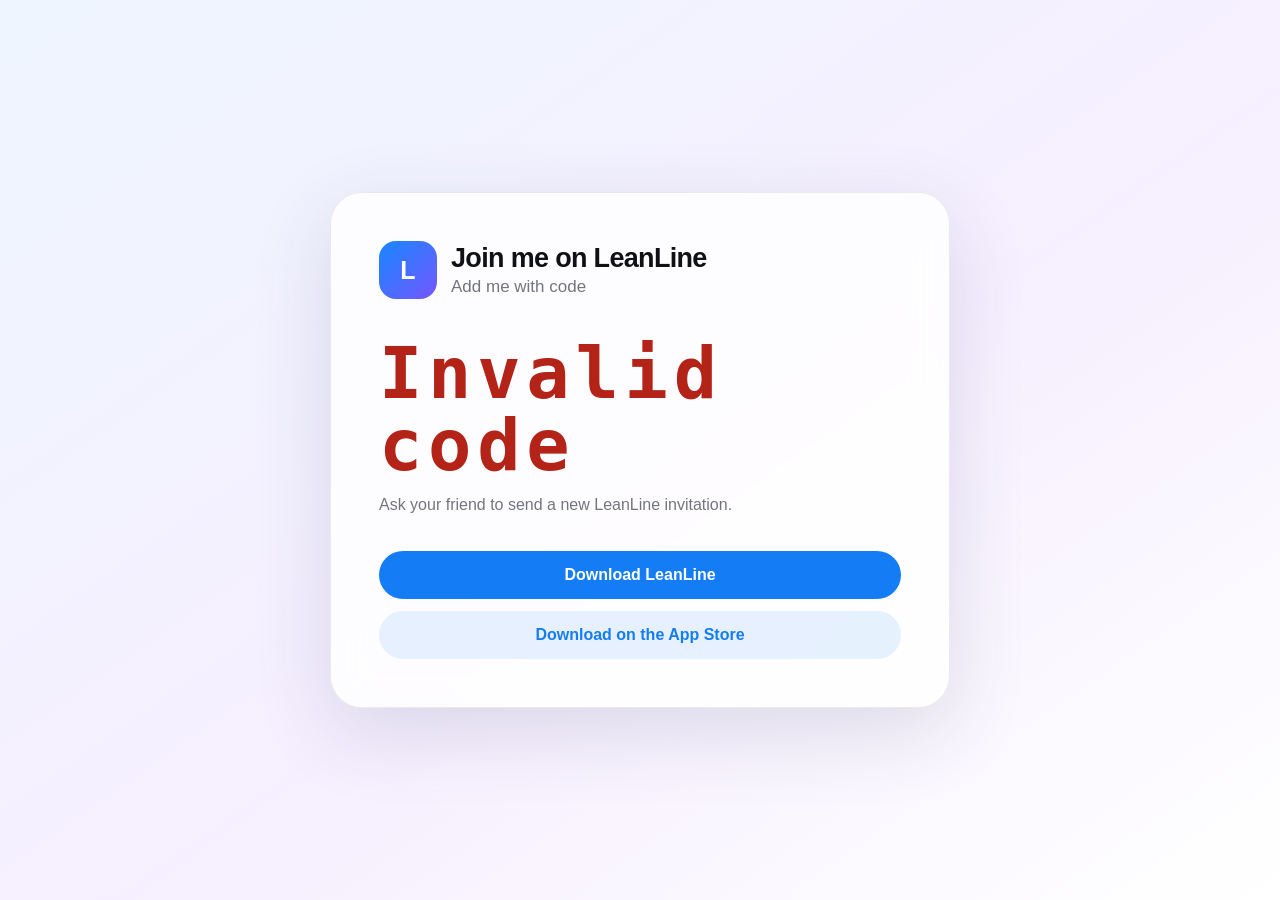
<file: invite/index.html>
<!doctype html>
<html lang="en">
  <head>
    <meta charset="utf-8">
    <meta name="viewport" content="width=device-width, initial-scale=1">
    <meta name="theme-color" content="#f4f5fb">
    <meta name="apple-itunes-app" content="app-id=6760519227">
    <title>Join me on LeanLine</title>
    <style>
      :root { color-scheme: light; font-family: -apple-system, BlinkMacSystemFont, "SF Pro Display", sans-serif; }
      * { box-sizing: border-box; }
      body { margin: 0; min-height: 100vh; display: grid; place-items: center; padding: 22px; background: linear-gradient(145deg, #eef5ff, #f6efff 55%, #fff); color: #101114; }
      main { width: min(100%, 620px); padding: clamp(28px, 7vw, 48px); border: 1px solid rgba(0,0,0,.08); border-radius: 32px; background: rgba(255,255,255,.82); box-shadow: 0 24px 80px rgba(50,60,100,.14); backdrop-filter: blur(18px); }
      .eyebrow { display: flex; align-items: center; gap: 14px; }
      .mark { width: 58px; height: 58px; display: grid; place-items: center; border-radius: 17px; color: white; font-size: 25px; font-weight: 900; background: linear-gradient(135deg, #1687ff, #7557ff); }
      h1 { margin: 0; font-size: 27px; letter-spacing: -.025em; }
      .subtitle { margin-top: 3px; color: #73757e; font-size: 17px; }
      .code { margin: 38px 0 12px; font: 900 clamp(46px, 12vw, 72px)/1 ui-monospace, SFMono-Regular, Menlo, monospace; letter-spacing: .08em; overflow-wrap: anywhere; }
      .hint { color: #73757e; font-size: 16px; line-height: 1.5; }
      .actions { display: grid; gap: 12px; margin-top: 34px; }
      a { display: flex; justify-content: center; padding: 15px 20px; border-radius: 999px; text-decoration: none; font-weight: 760; }
      .primary { color: white; background: #147df5; }
      .secondary { color: #147df5; background: rgba(20,125,245,.1); }
      .invalid { color: #b42318; }
    </style>
  </head>
  <body>
    <main>
      <div class="eyebrow">
        <div class="mark">L</div>
        <div>
          <h1>Join me on LeanLine</h1>
          <div class="subtitle">Add me with code</div>
        </div>
      </div>
      <div class="code" id="code">••••••</div>
      <div class="hint" id="hint">Open LeanLine to connect and track progress together.</div>
      <div class="actions">
        <a class="primary" id="open-app" href="https://apps.apple.com/app/id6760519227">Open LeanLine</a>
        <a class="secondary" href="https://apps.apple.com/app/id6760519227">Download on the App Store</a>
      </div>
    </main>
    <script>
      const params = new URLSearchParams(location.search);
      const token = params.get("i") || "";
      const legacyCode = (params.get("code") || "").toUpperCase().replace(/[^A-Z0-9]/g, "").slice(0, 6);
      const codeNode = document.querySelector("#code");
      const hintNode = document.querySelector("#hint");
      const openNode = document.querySelector("#open-app");

      function showInvalid() {
        codeNode.textContent = "Invalid code";
        codeNode.classList.add("invalid");
        hintNode.textContent = "Ask your friend to send a new LeanLine invitation.";
        openNode.textContent = "Download LeanLine";
        openNode.href = "https://apps.apple.com/app/id6760519227";
      }

      async function resolveInvite() {
        const query = token
          ? `token=${encodeURIComponent(token)}`
          : `code=${encodeURIComponent(legacyCode)}`;

        if (!token && legacyCode.length !== 6) {
          showInvalid();
          return;
        }

        try {
          const response = await fetch(
            `https://oostcbbccmqlbgffgwrj.supabase.co/functions/v1/invite-link?${query}`,
            { headers: { "Accept": "application/json" } }
          );
          if (!response.ok) throw new Error("Invalid invitation");
          const result = await response.json();
          const code = String(result.code || "").toUpperCase();
          if (!/^[A-Z0-9]{6}$/.test(code)) throw new Error("Invalid code");

          codeNode.textContent = code;
          openNode.href = token
            ? `leanline://invite?i=${encodeURIComponent(token)}`
            : `leanline://invite?code=${encodeURIComponent(code)}`;
        } catch {
          showInvalid();
        }
      }

      resolveInvite();
    </script>
  </body>
</html>
</file>
